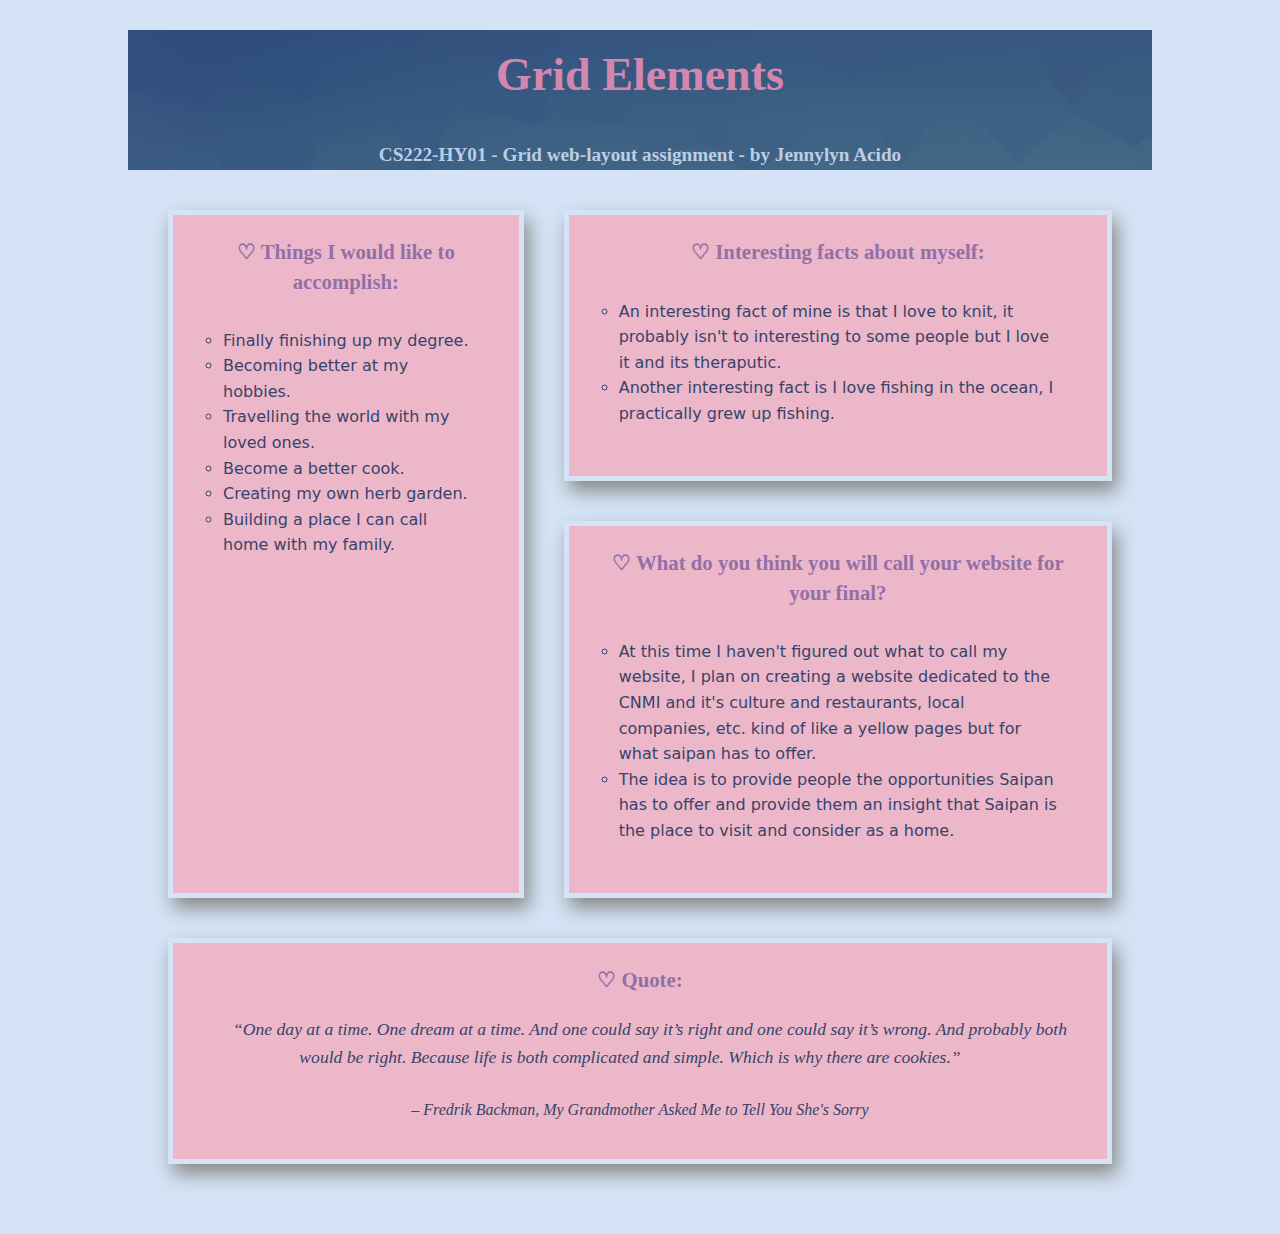
<file: index.html>
<!DOCTYPE html>
<html lang="en" dir="ltr">

<head>
    <meta charset="UTF-8">
    <meta http-equiv="X-UA-Compatible" content="IE=edge,chrome=1">
    <meta name="viewport" content="width=device-width, initial-scale=1.0">
    <link rel="stylesheet" href="css/grid-layout.css">
    <link rel="stylesheet" href="css/grid-web.css">
    <link rel="images" href="images">
    <title>CS222-HY01 Grid-Web-layout</title>
</head>

<body>
    <header>
        <h1>Grid Elements</h1>
    </header>
    <br>
    <main>
        <h2> CS222-HY01 - Grid web-layout assignment - by Jennylyn Acido</h2>
        <div class="grid-container">
            <div class="item1">
                <h3>&#9825; Things I would like to accomplish:</h3>
                <ul>
                    <li>Finally finishing up my degree.</li>
                    <li>Becoming better at my hobbies.</li>
                    <li>Travelling the world with my loved ones.</li>
                    <li>Become a better cook.</li>
                    <li>Creating my own herb garden.</li>
                    <li>Building a place I can call home with my family. </li>
                </ul>
            </div>
            <div class="item2">
                <h3>&#9825; Interesting facts about myself:</h3>
                <ul>
                    <li> An interesting fact of mine is that I love to knit, it probably isn't to interesting to some
                        people but I love it and its theraputic.</li>
                    <li> Another interesting fact is I love fishing in the ocean, I practically grew up fishing. </li>
                </ul>
            </div>
            <div class="item3">
                <h3>&#9825; What do you think you will call your website for your final?</h3>
                <ul>
                    <li>At this time I haven't figured out what to call my website, I plan on creating a website
                        dedicated
                        to the
                        CNMI and it's culture and restaurants, local companies, etc. kind of like a yellow pages but for
                        what
                        saipan has to offer.</li>
                    <li>The idea is to provide people the opportunities Saipan has to offer and provide them an insight
                        that
                        Saipan is the place to visit and consider as a home.</li>
                </ul>
            </div>
            <div class="item4">
                <h3>&#9825; Quote:</h3>
                <p><q>One day at a time. One dream at a time. And one could say it’s right and one could say it’s
                        wrong. And probably both would be right. Because life is both complicated and simple. Which is
                        why
                        there
                        are cookies.</q></p>
                <p>&ndash; Fredrik Backman, My Grandmother Asked Me to Tell You She's Sorry</p>
            </div>
        </div>
    </main>
</body>

</html>
</file>
<file: css/grid-layout.css>
/* GRIDS */
.grid-container {
    display: grid;
    grid-template-columns: auto auto;
    background-color: rgb(212, 227, 245);
    padding: 20px;
}

.grid-item {
    background-color: rgb(236, 183, 201);
    border: 20px solid rgb(212, 227, 245);
    font-size: 30px;
    text-align: center;
}

.grid-container>div {
    background-color: rgb(236, 183, 201);
    border: 5px solid rgb(212, 227, 245);
    padding: 20px;
    font-size: 1em;
    text-align: left;
    font-family: system-ui, -apple-system, BlinkMacSystemFont, 'Segoe UI', Roboto, Oxygen, Ubuntu, Cantarell, 'Open Sans', 'Helvetica Neue', sans-serif;
    margin: 20px;
    color: rgb(55, 67, 107);
}

/* GRID ITEMS LAYOUT */
.item1 {
    grid-column-start: 1;
    grid-column-end: 2;
    grid-row-start: 1;
    grid-row-end: 3;
    box-shadow: 5px 10px 18px #888888;
}

.item2 {
    grid-column-start: 2;
    grid-column-end: span 2;
    box-shadow: 5px 10px 18px #888888;

}

.item3 {
    grid-column-start: 2;
    grid-column-end: span 2;
    box-shadow: 5px 10px 18px #888888;
}

.item4 {
    grid-column-start: 1;
    grid-column-end: span 3;
    box-shadow: 5px 10px 18px #888888;
}
</file>
<file: css/grid-web.css>
html {
    background-color: rgb(212, 227, 245);
}

header {
    padding: 10px;
    margin: 1px;
    font-size: 1.6em;
    color: rgb(212, 135, 174);
    text-align: center;
}

header>h1 {
    text-decoration: solid;
    text-align: center;
    font-size: 1.8em;
    margin: 3px;
    line-height: 1.4em;
    font-family: -apple-system, BlinkMacSystemFont, 'Segoe UI';
}

body {
    background-image: url(../images/pattern-wallpaper.png);
    width: 90%;
    max-width: 1024px;
    min-width: 640px;
    margin-top: 30px;
    margin-bottom: 30px;
    margin-left: auto;
    margin-right: auto;
    font-family: -apple-system, BlinkMacSystemFont, 'Segoe UI';
}

h2 {
    color: rgb(188, 206, 230);
    text-decoration: solid;
    text-align: center;
    font-size: 1.2em;
    margin: 2px;
    line-height: 1.4em;
    font-family: -apple-system, BlinkMacSystemFont, 'Segoe UI';
}

h3 {
    color: rgb(146, 112, 167);
    text-decoration: solid;
    text-align: center;
    font-size: 1.3em;
    margin: 2px;
    line-height: 1.4em;
    font-family: -apple-system, BlinkMacSystemFont, 'Segoe UI';
}

div>p>q {
    color: rgb(55, 67, 107);
    text-decoration: none;
    font-style: italic;
    text-align: left;
    font-size: 1.1em;
    margin: 20px;
    line-height: 1.6em;
    font-family: -apple-system, BlinkMacSystemFont, 'Segoe UI';
}

div>p {
    font-size: 1em;
    font-family: -apple-system, BlinkMacSystemFont, 'Segoe UI';
    font-style: italic;
}

p {
    font-family: -apple-system, BlinkMacSystemFont, 'Segoe UI';
    text-align: center;
    font-size: 1.1em;
    margin: 10px;
    padding: 10px;
    color: rgb(55, 67, 107);
}

ul {
    margin: auto;
    padding: 30px;
    word-spacing: normal;
    line-height: 1.6em;
    list-style-type: circle;
}
</file>
